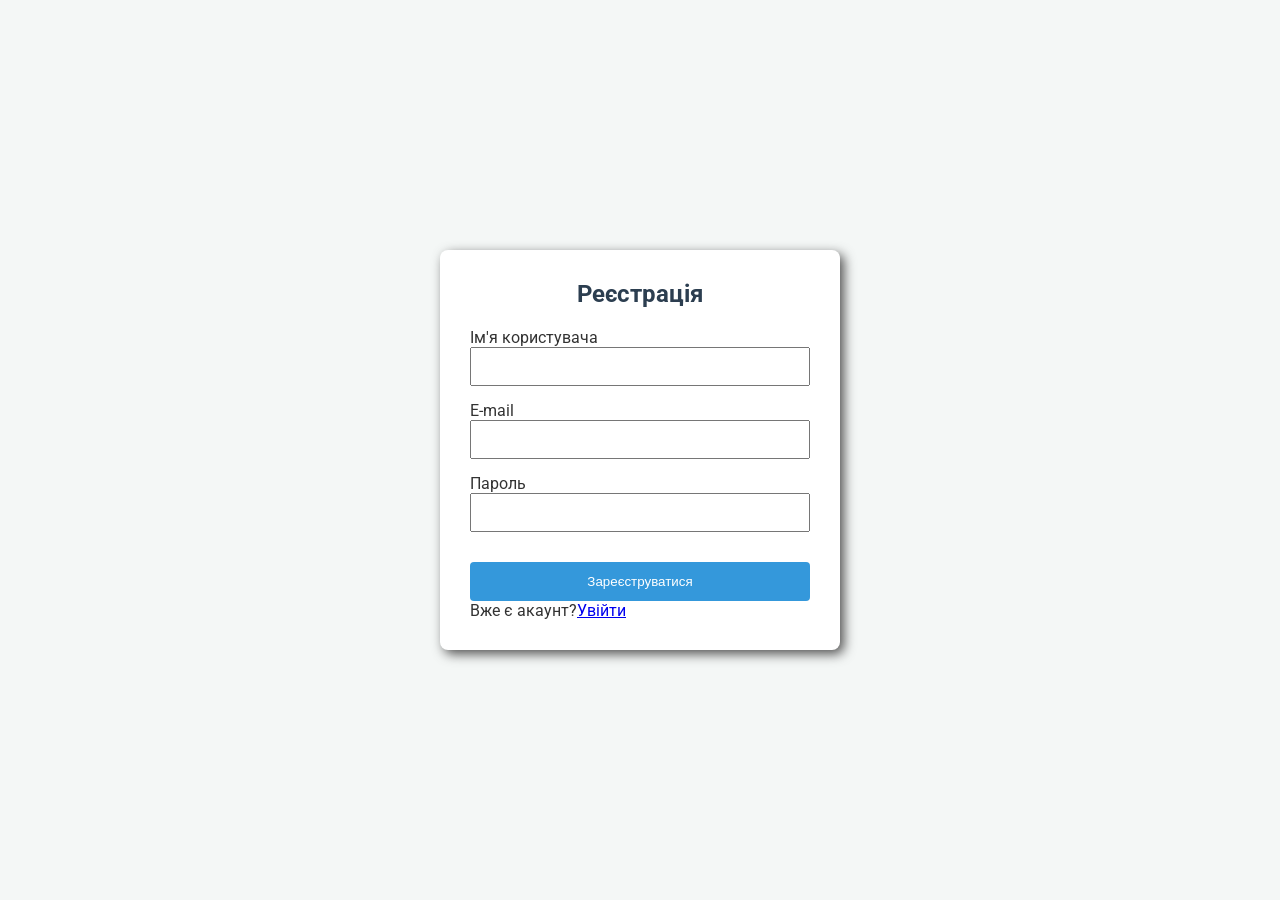
<file: index.html>
<!DOCTYPE html>
<html lang="uk">
<head>
    <meta charset="UTF-8">
    <title>Реєстрація</title>
    <link href="https://fonts.googleapis.com/css2?family=Roboto:wght@400;500&display=swap" rel="stylesheet">
    <link rel="stylesheet" href="style.css">
</head>
<body>
    <div class="form-container">
        <h2>Реєстрація</h2>
        <form action="#" method="POST">
            <div class="form-group">
                <label for="username">Ім'я користувача</label>
                <input type="text" id="username" name="username" required>
                <label for="email">E-mail</label>
                <input type="email" id="email" name="email" required>
                <label for="password">Пароль</label>
                <input type="password" id="password" name="password" required>
            </div>
            <button type="submit" class="submit-btn">Зареєструватися</button>
        </form>
        <p class="form-footer">Вже є акаунт?<a href="login.html">Увійти</a></p>
    </div>
</body>
</html>
</file>
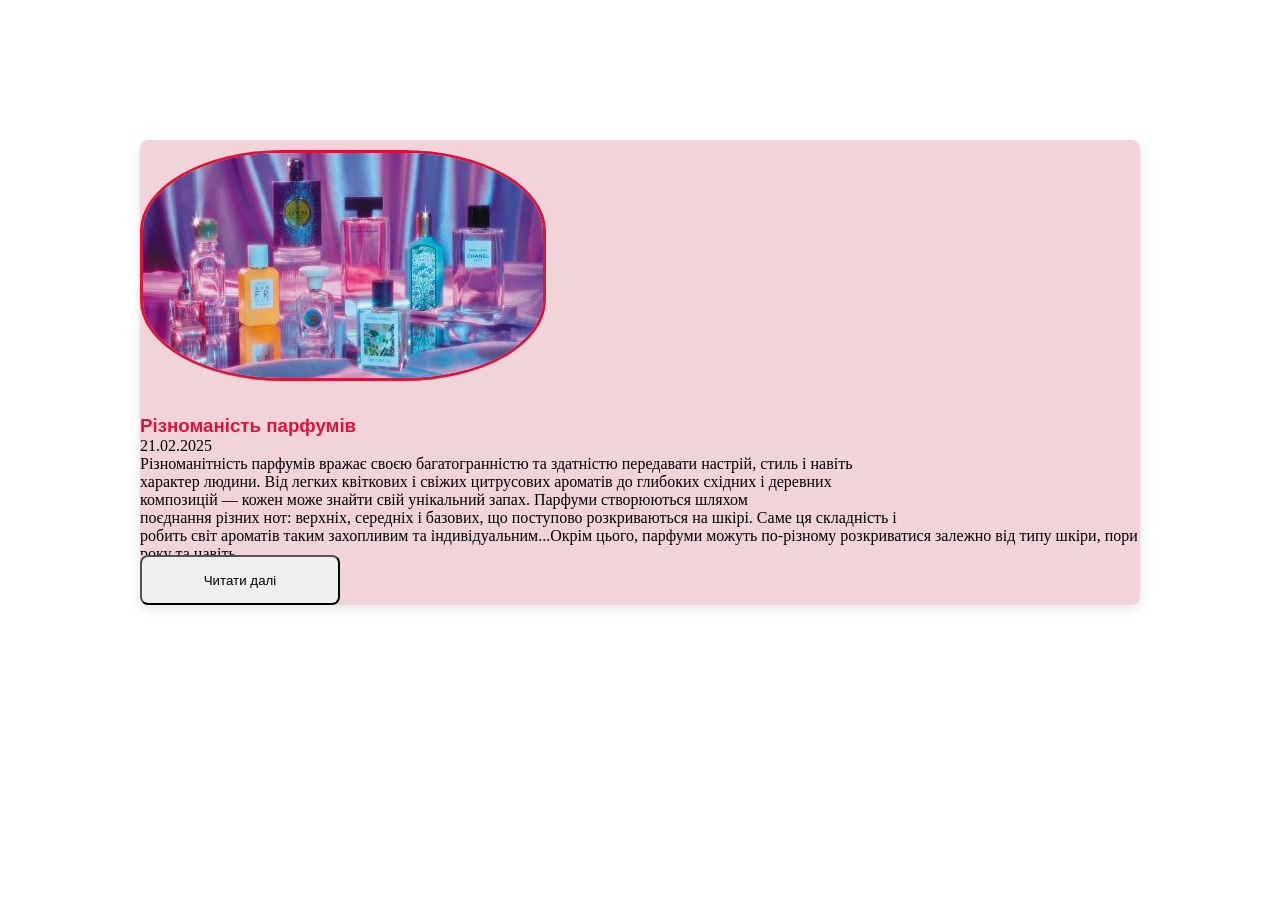
<file: article.html>
<!DOCTYPE html>
<html lang="uk">
<head>
    <meta charset="UTF-8">
    <title>Парфуми</title>
    <link href="https://fonts.googleapis.com/css2?family=Roboto:wght@400;500&display=swap" rel="stylesheet">
    <link rel="stylesheet" href="style1.css">
</head>
<body>
    <div class="article">
    <img src="perfumes.jpg">
    <h3>Різноманість парфумів</h3>
    <time>21.02.2025</time>
    <div id="text"><p>Різноманітність парфумів вражає своєю багатогранністю та здатністю передавати настрій, стиль і навіть<br> характер людини. Від легких квіткових і свіжих цитрусових ароматів до глибоких східних і деревних<br> композицій — кожен може знайти свій унікальний запах. Парфуми створюються шляхом<br> поєднання різних нот: верхніх, середніх і базових, що поступово розкриваються на шкірі. Саме ця складність і<br> робить світ ароматів таким захопливим та індивідуальним...Окрім цього, парфуми можуть по-різному розкриватися залежно від типу шкіри, пори року та навіть<br> настрою людини. Те, що звучить легко і свіжо влітку, може стати більш глибоким і насиченим взимку.<br> Тому вибір парфумів — це не лише про запах, а й про самовираження. У світі ароматів кожен може<br>знайти щось своє, підкреслити індивідуальність і створити незабутнє враження.Різноманітність парфумів вражає своєю багатогранністю та здатністю передавати настрій, стиль і навіть<br> характер людини. Від легких квіткових і свіжих цитрусових ароматів до глибоких східних і деревних<br> композицій — кожен може знайти свій унікальний запах. Парфуми створюються шляхом<br> поєднання різних нот: верхніх, середніх і базових, що поступово розкриваються на шкірі. Саме ця складність і<br> робить світ ароматів таким захопливим та індивідуальним...Окрім цього, парфуми можуть по-різному розкриватися залежно від типу шкіри, пори року та навіть<br> настрою людини. Те, що звучить легко і свіжо влітку, може стати більш глибоким і насиченим взимку.<br> Тому вибір парфумів — це не лише про запах, а й про самовираження. У світі ароматів кожен може<br>знайти щось своє, підкреслити індивідуальність і створити незабутнє враження.</p></div> 
    <button type="submit" class="submit-btn">Читати далі</button>
    </div>
</body>
</html>
</file>
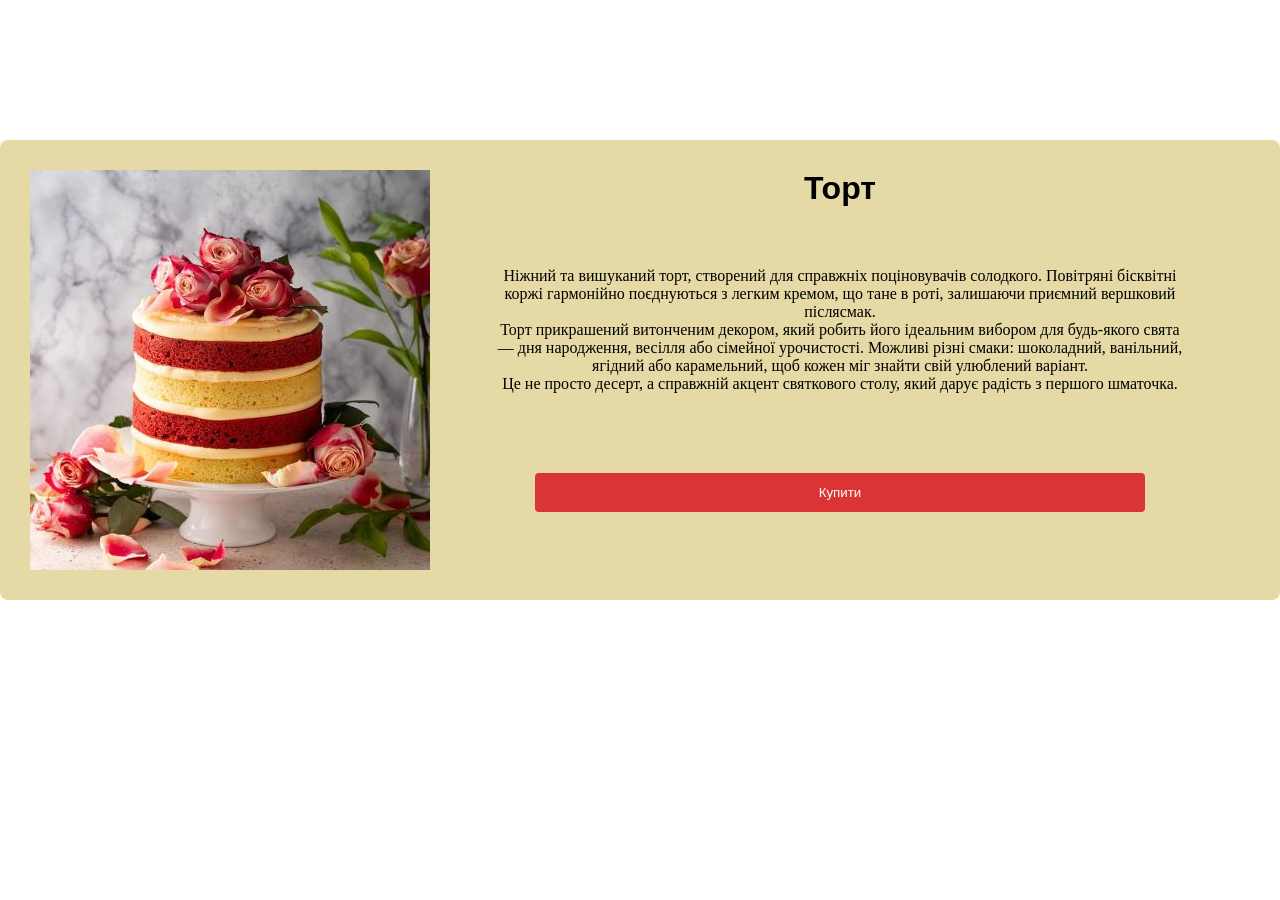
<file: card.html>
<!DOCTYPE html>
<html lang="uk">
<head>
    <meta charset="UTF-8">
    <meta name="viewport" content="width=device-width, initial-scale=1.0">
    <title>Card</title>
    <link rel="stylesheet" href="style2.css">
</head>
<body>
    <div class="container">
    <img src="cake.jpg">
    <h1 id="text1">Торт</h1>
    <p>Ніжний та вишуканий торт, створений для справжніх поціновувачів солодкого. Повітряні бісквітні<br> коржі гармонійно поєднуються з легким кремом, що тане в роті, залишаючи приємний вершковий<br> післясмак.<br>Торт прикрашений витонченим декором, який робить його ідеальним вибором для будь-якого свята<br> — дня народження, весілля або сімейної урочистості. Можливі різні смаки: шоколадний, ванільний,<br> ягідний або карамельний, щоб кожен міг знайти свій улюблений варіант.<br>Це не просто десерт, а справжній акцент святкового столу, який дарує радість з першого шматочка.</p>
    <button type="submit" class="submit-btn">Купити</button>
    </div>
</body>
</html>
</file>
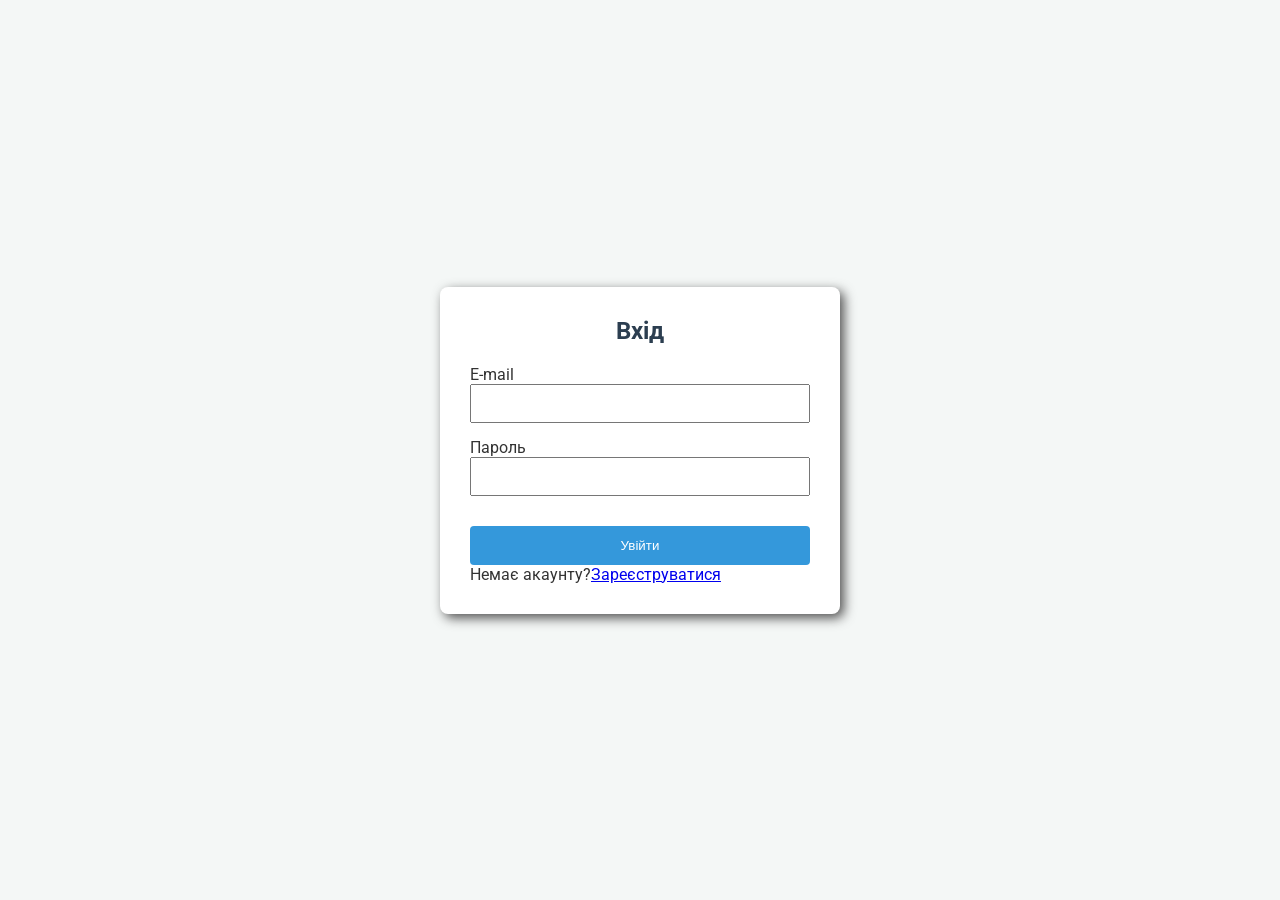
<file: login.html>
<!DOCTYPE html>
<html lang="uk">
<head>
    <meta charset="UTF-8">
    <title>Вхід</title>
    <link href="https://fonts.googleapis.com/css2?family=Roboto:wght@400;500&display=swap" rel="stylesheet">
    <link rel="stylesheet" href="style.css">
</head>
<body>
    <div class="form-container">
        <h2>Вхід</h2>
        <form action="#" method="POST">
            <div class="form-group">
                <label for="email">E-mail</label>
                <input type="email" id="email" name="email" required>
                <label for="password">Пароль</label>
                <input type="password" id="password" name="password" required>
            </div>
            <button type="submit" class="submit-btn">Увійти</button>
        </form>
        <p class="form-footer">Немає акаунту?<a href="index.html">Зареєструватися</a></p>
    </div>
</body>
</html>
</file>
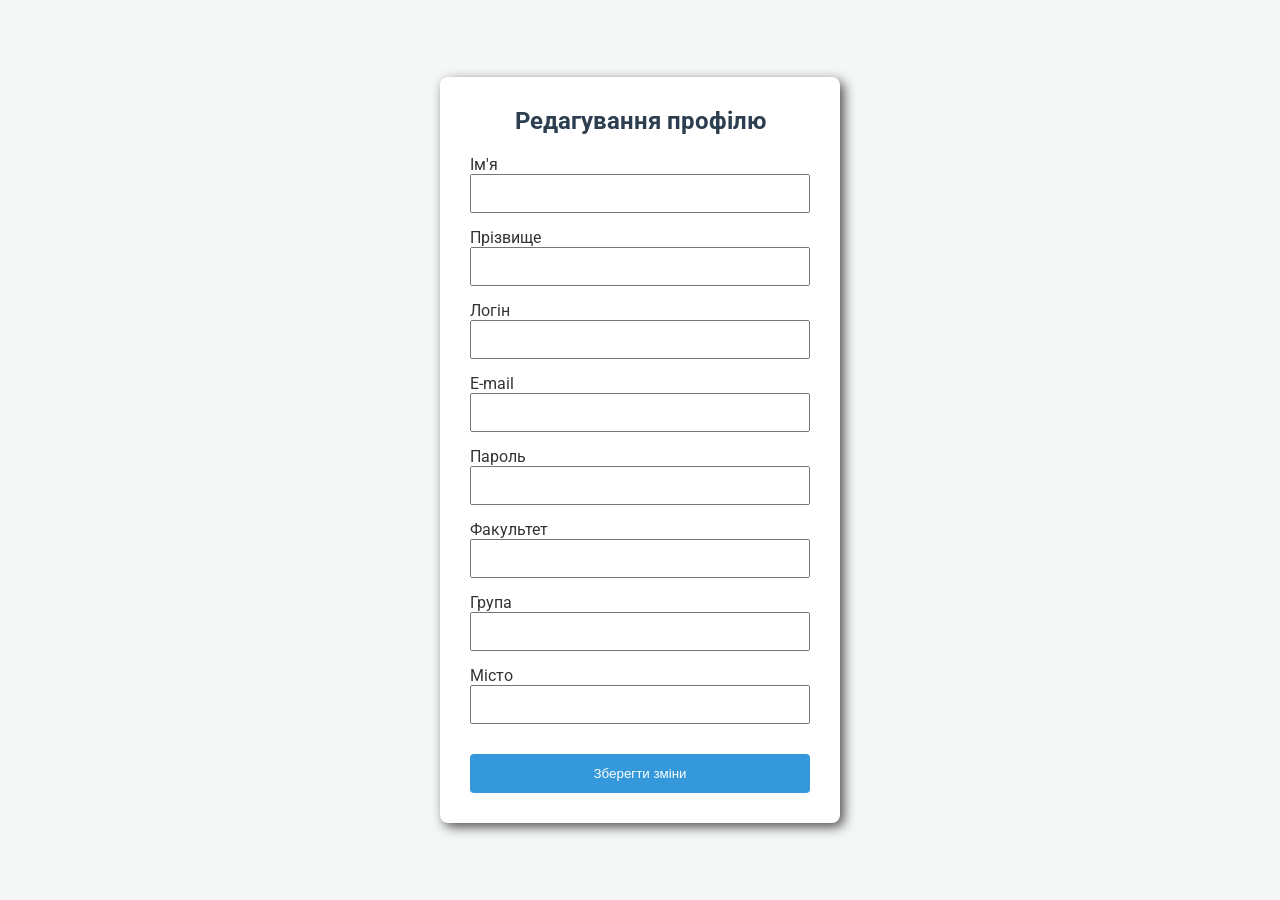
<file: profile.html>
<!DOCTYPE html>
<html lang="uk">
<head>
    <meta charset="UTF-8">
    <title>Редагування профілю</title>
    <link href="https://fonts.googleapis.com/css2?family=Roboto:wght@400;500&display=swap" rel="stylesheet">
    <link rel="stylesheet" href="style.css">
</head>
<body>
    <div class="form-container">
        <h2>Редагування профілю</h2>
        <form action="#" method="POST">
            <div class="form-group">
                <label for="firstname">Ім'я</label>
                <input type="text" id="firstname" name="firstname" required>
                <label for="lastname">Прізвище</label>
                <input type="text" id="lastname" name="lastname" required>
                <label for="login">Логін</label>
                <input type="text" id="login" name="login" required>
                <label for="email">E-mail</label>
                <input type="email" id="email" name="email" required>
                <label for="password">Пароль</label>
                <input type="password" id="password" name="password" required>
                <label for="faculty">Факультет</label>
                <input type="text" id="faculty" name="faculty" required>
                <label for="group">Група</label>
                <input type="text" id="group" name="group" required>
                <label for="city">Місто</label>
                <input type="text" id="city" name="city" required>
            </div>
            <button type="submit" class="submit-btn">Зберегти зміни</button>
        </form>
    </div>
</body>
</html>
</file>
<file: style.css>
*{
    box-sizing: border-box;
    margin:0;
    padding: 0;
    
}

body{
    font-family: 'Roboto',sans-serif;
    background-color:#f4f7f6;
    color: #333;
    display: flex;
    justify-content: center;
    align-items: center;
    min-height: 100vh;
}

.form-container{
    background-color:#ffffff ;
    width: 100%;
    max-width:400px;
    padding:30px;
    border-radius:8px;
    box-shadow:4px 4px 12px rgb(80, 80, 80);
}

.form-container h2{
    text-align: center;
    margin-bottom:20px;
    color:#2c3e50;
}

.form-group{
    margin-bottom:15px;

}

input[type="text"]{
    width: 100%;
    padding:10px;
    margin-bottom:20px;
}

input[type="password"]{
    width: 100%;
    padding:10px;
    margin-bottom:20px;
}

input[type="text"],
input[type="email"],
input[type="password"]{
    width: 100%;
    padding:10px;
    margin-bottom:15px;
}
textarea{
        width:100%;
        padding:10px;
        border:1px solid #ccc;
        border-radius:4px;
        font-family: inherit;
        transition: border-color 0.3s ease;
}

input[type="text"]:focus,
input[type="email"]:focus,
input[type="password"]:focus{
    border-color: #3498db;
    outline:none;
}

.submit-btn{
    width: 100%;
    padding : 12px;
    background-color: #3498db;
    color:white;
    border:none;
    border-radius: 4px;
    cursor:pointer;
    transition:background-color 0.3s ease;

}


.submit-btn:hover{
    background-color:#2980b9;
}
</file>
<file: style1.css>
*{
    box-sizing: border-box;
    margin:0;
    padding: 0;
}

body{
    display: flex;
    justify-content: center;
    align-items: center;
    border-radius:  8px;
}

.article{
    border-radius: 8px;
    box-shadow:0 4px 12px rgba(0, 0, 0, 0.1);
    background-color: rgb(241, 212, 218);
    margin-top: 140px;
}

#text{
    width:1000px;
    height:100px;
    overflow:hidden;
}

img{
    margin-top:10px;
    margin-bottom:30px ;
    border-style:solid ;
    border-color: crimson;
    border-radius:35%;
   
}

h3{
    font-family: Verdana, Geneva, Tahoma, sans-serif;
    color:crimson;
}

button{
    border-radius: 8px;
    width:200px;
    height:50px;
}

button:hover{
    background-color:rgb(238, 158, 191)
}
</file>
<file: style2.css>
*{
    box-sizing: border-box;
    margin:0;
    padding: 0;
}

body{
    display: flex;
    justify-content: center;
    text-align: center;
}

.container{
    margin-top:140px;
    background-color:#ffffff ;
    width: 100%;
    height: 50%;
    max-width:1400px;
    padding:30px;
    border-radius:8px;
    background-color: rgb(229, 218, 166);
}

img{
    float:left;
    
}

#text1{
    margin-bottom:60px;
    font-family:'Franklin Gothic Medium', 'Arial Narrow', Arial, sans-serif;
}


.submit-btn{
    width: 50%;
    padding : 12px;
    background-color: #db3434;
    color:white;
    border:none;
    border-radius: 4px;
    cursor:pointer;
    transition:bac;
    margin-top:80px;
}
.container:hover{
    background-color: #cee298;
    box-shadow: 5px 5px 10px black;

}
</file>
